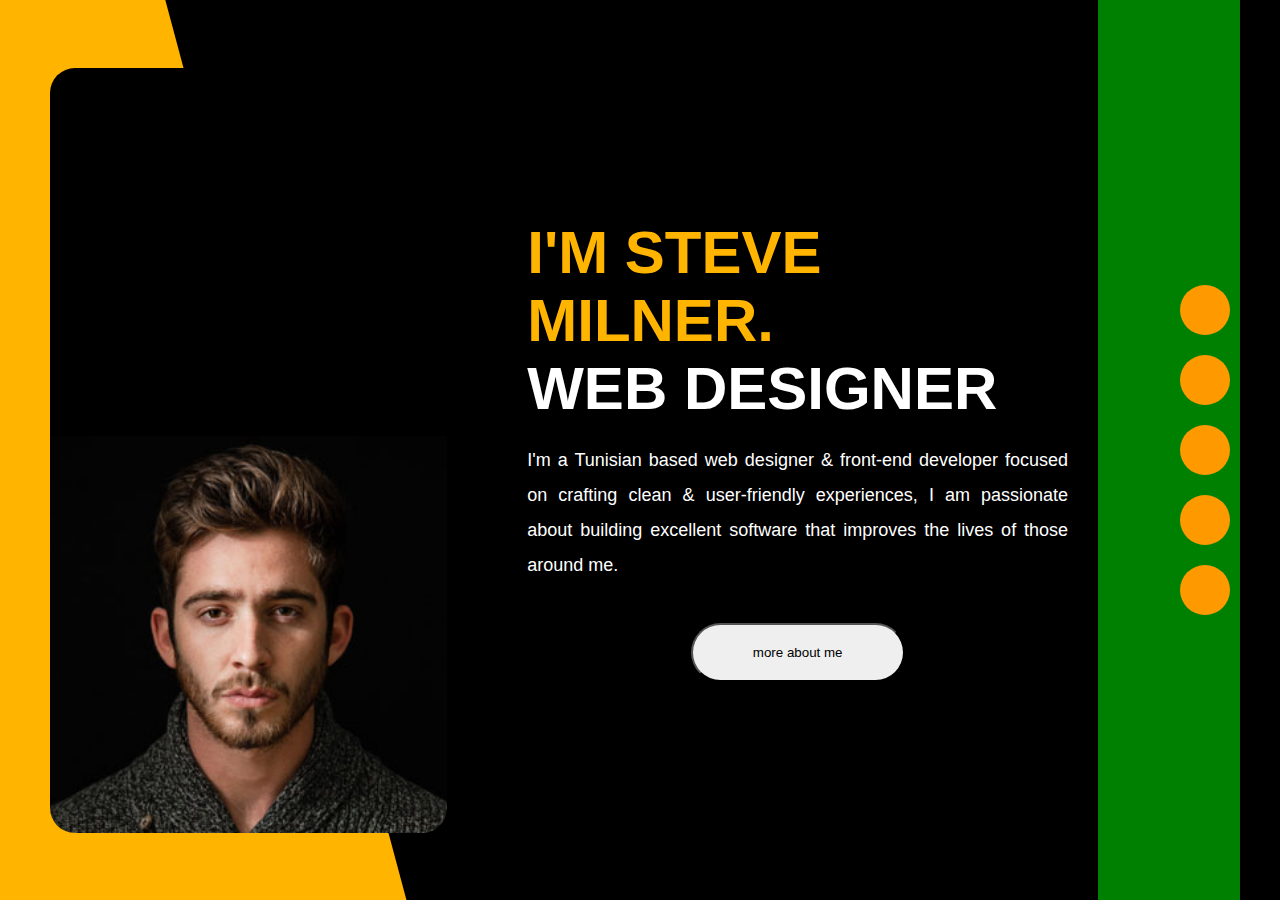
<file: index.html>
<!DOCTYPE html>
<html lang="en">
  <head>
    <meta charset="UTF-8" />
    <meta name="viewport" content="width=device-width, initial-scale=1.0" />
    <title>index</title>
    <link rel="stylesheet" href="./assets/css/index.css" />
    <link rel="stylesheet" href="https://cdnjs.cloudflare.com/ajax/libs/font-awesome/6.5.1/css/all.min.css" integrity="sha512-DTOQO9RWCH3ppGqcWaEA1BIZOC6xxalwEsw9c2QQeAIftl+Vegovlnee1c9QX4TctnWMn13TZye+giMm8e2LwA==" crossorigin="anonymous" referrerpolicy="no-referrer" />
    <link rel="preconnect" href="https://fonts.googleapis.com">
  </head>
  <body>

    <div class="banner">
      <div class="profile">
        <!-- <img src="../assets/images/img-mobile.jpg" alt="" /> -->
      </div>

      <div class="content">
        <div class="top">
          <p class="name">I'M STEVE MILNER.</p>
          <p class="p2">WEB DESIGNER</p>
        </div>
        
           <div class="para">
            <p>I'm a Tunisian based web designer & front‑end developer focused on crafting clean & user‑friendly experiences, I am passionate about building excellent software that improves the lives of those around me.</p>
            <button>more about me</button>
           </div>
           
      </div>

      <div class="icons">
        <div class="i-holder">
          <h4>HOME</h4>
          <i class="fa-solid fa-house-chimney"></i>
        </div>
        <div class="i-holder">
          <h4>ABOUT</h4>
          <i class="fa-solid fa-user"></i>
        </div>
        <div class="i-holder">
          <h4>PORTFOLIO</h4>
          <i class="fa-regular fa-briefcase"></i>
        </div>
        <div class="i-holder">
          <h4>CONTACT</h4>
          <i class="fa-solid fa-envelope-open"></i>
        </div>
        <div class="i-holder">
          <h4>BLOG</h4>
          <i class="fa-solid fa-comments"></i>
        </div>
      </div>
    </div>  
  </body>
</html>
</file>
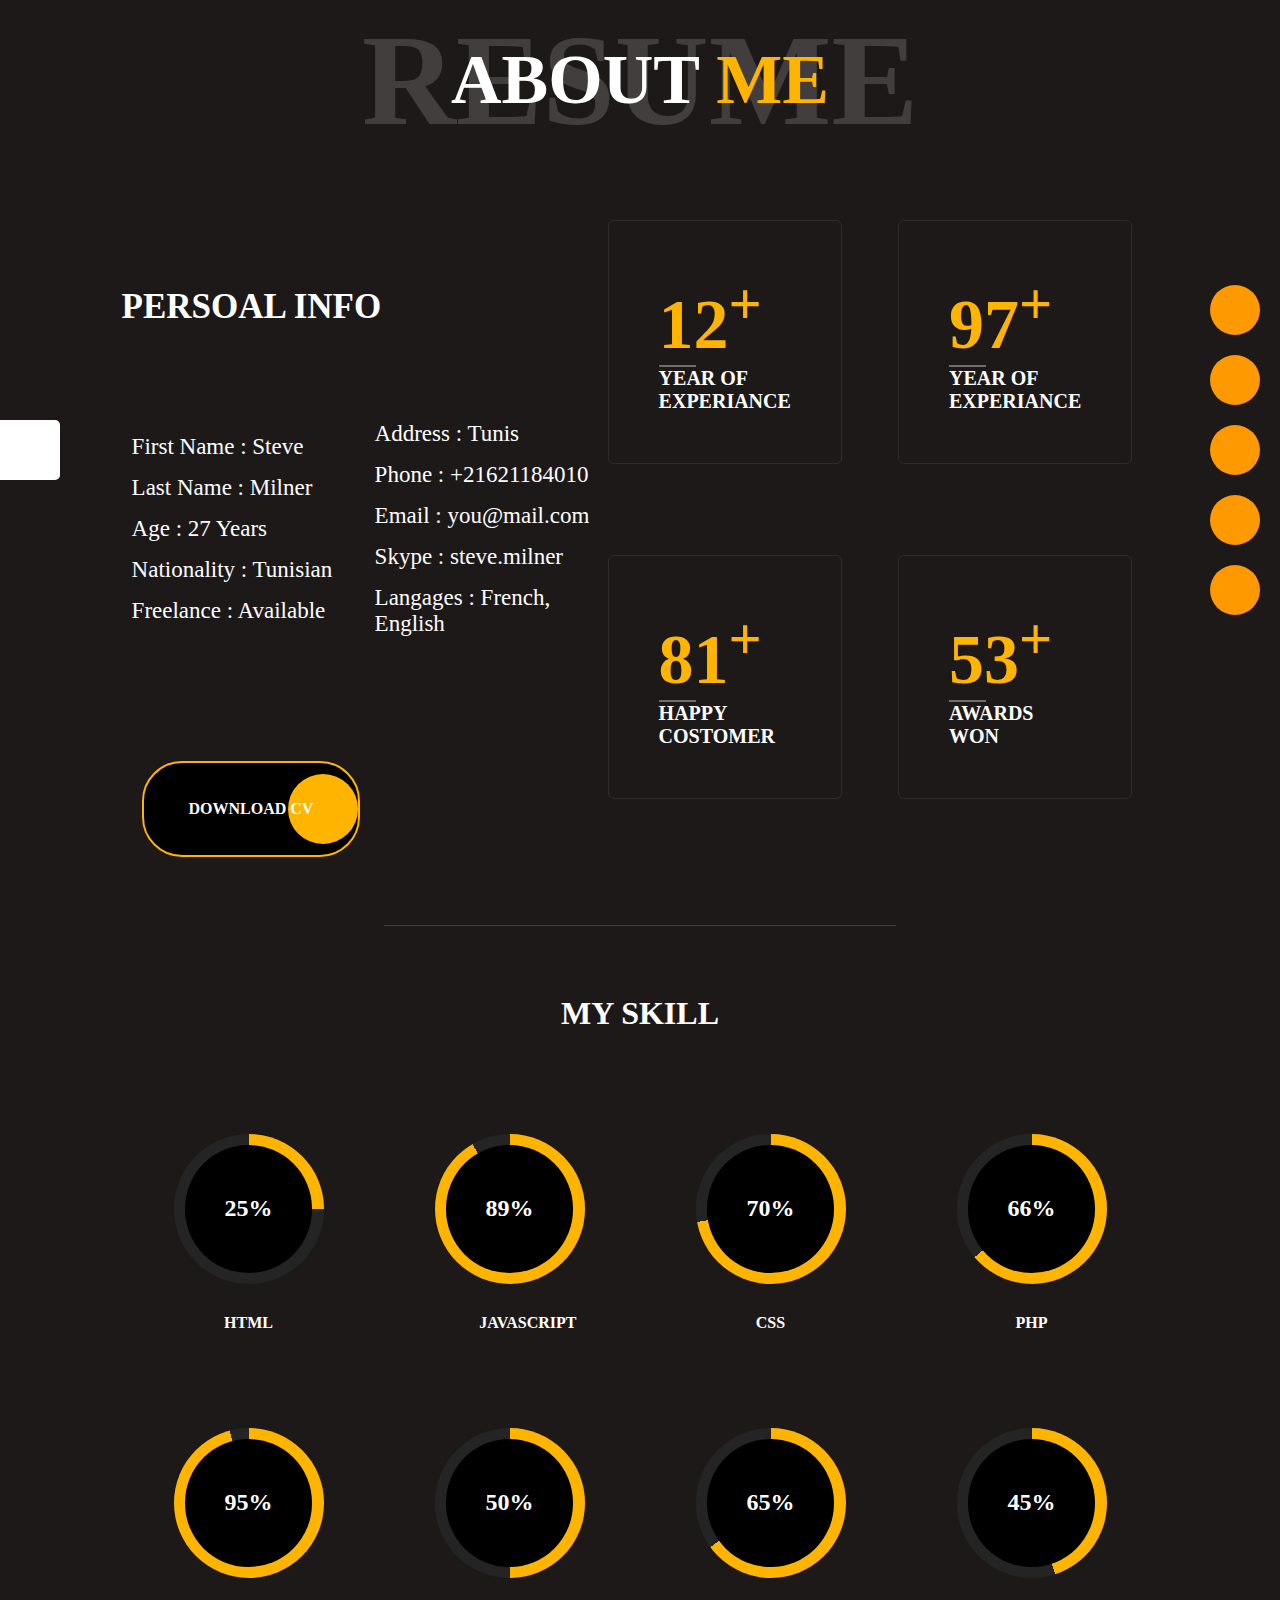
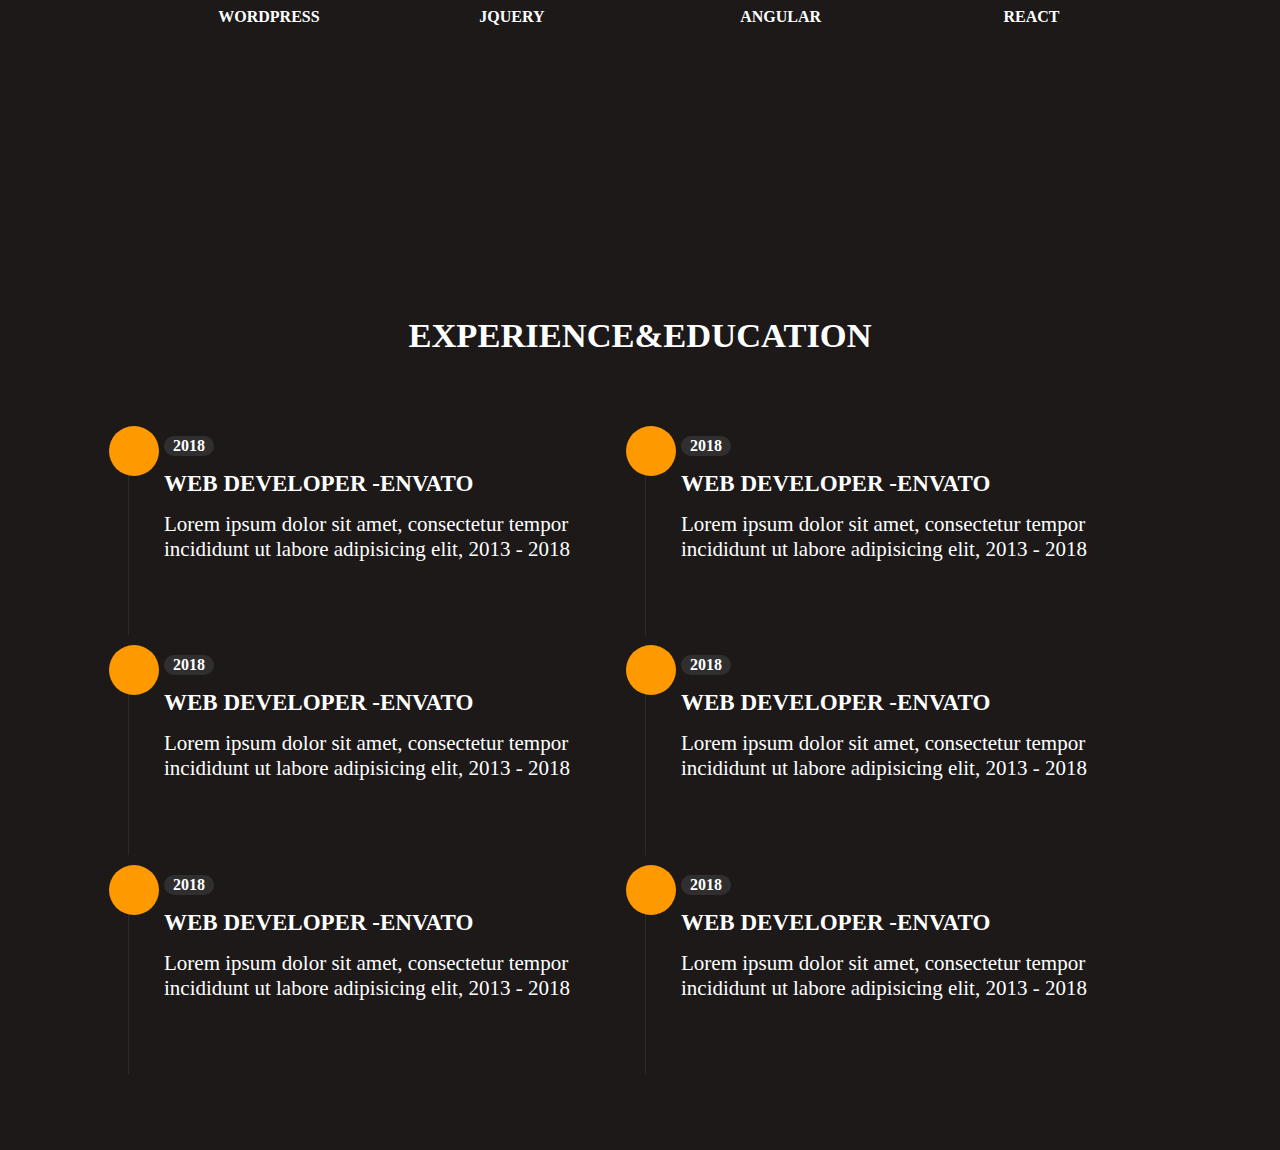
<file: pages/about.html>
<!DOCTYPE html>
<html lang="en">
    <head>
        <meta charset="UTF-8" />
        <meta name="viewport" content="width=device-width, initial-scale=1.0" />
        <title>about</title>
        <link rel="stylesheet" href="../assets/css/about.css">
        <link rel="stylesheet" href="https://cdnjs.cloudflare.com/ajax/libs/font-awesome/6.5.1/css/all.min.css" integrity="sha512-DTOQO9RWCH3ppGqcWaEA1BIZOC6xxalwEsw9c2QQeAIftl+Vegovlnee1c9QX4TctnWMn13TZye+giMm8e2LwA==" crossorigin="anonymous" referrerpolicy="no-referrer" />
        <!-- <link rel="stylesheet" href="https://cdnjs.cloudflare.com/ajax/libs/font-awesome/6.5.1/css/all.min.css" integrity="sha512-DTOQO9RWCH3ppGqcWaEA1BIZOC6xxalwEsw9c2QQeAIftl+Vegovlnee1c9QX4TctnWMn13TZye+giMm8e2LwA==" crossorigin="anonymous" referrerpolicy="no-referrer" /> -->
    </head>
    <body>
        <div class="banner">
            <div class="resume">
                <h1>RESUME</h1>
                <h2>ABOUT <span>ME</span></h2>
            </div>
            <div class="settings">
                <i class="fa-solid fa-gear fa-spin"></i>
            </div>
        <div class="per123">
            <div class="personalinfo">
                <div class="details">
                    <h3>PERSOAL INFO</h3>
                   <div class="details1">
                    <div class="first-6">
                        <ul>
                            <li>First Name : Steve</li>
                            <li>Last Name : Milner</li>
                            <li>Age : 27 Years</li>
                            <li>Nationality : Tunisian</li>
                            <li>Freelance : Available</li>
                       </ul>
                    </div>
                            <div class="second-6">
                                <ul>
                                    <li>Address : Tunis</li>
                                    <li>Phone : +21621184010</li>
                                    <li>Email : you@mail.com</li>
                                    <li>Skype : steve.milner</li>
                                    <li>Langages : French, English</li>
                                </ul>
                            </div>
                </div>

                    <div class="cvbtn">

                        <h4>DOWNLOAD CV</h4> 
                        <div class="cvIcon">
                            <i class="fa-solid fa-comments"></i>
                        </div>
        </div>
            </div>
                <div class="class1">
                    <div class="exp">
                        <h1><span>12</span><sup>+</sup></h1>
                        <div class="ptag">
                            <p></p>
                        <h4>YEAR OF EXPERIANCE</h4>
                        </div>
                    </div>
                    <div class="exp">
                        <h1><span>97</span><sup>+</sup></h1>
                        <div class="ptag">
                            <p></p>
                        <h4>YEAR OF EXPERIANCE</h4>
                        </div>
                    </div>
                    <div class="exp">
                        <h1><span>81</span><sup>+</sup></h1>
                        <p></p>
                        <h4>HAPPY COSTOMER</h4>
                    </div>
                    <div class="exp">
                        <h1><span>53</span><sup>+</sup></h1>
                        <p></p>
                        <h4>AWARDS WON</h4>
                    </div>
                </div>
            </div>
        </div>
        <div class="icons">
            <div class="i-holder">
              <h4>HOME</h4>
              <i class="fa-solid fa-house-chimney"></i>
            </div>
            <div class="i-holder">
              <h4>ABOUT</h4>
              <i class="fa-solid fa-user"></i>
            </div>
            <div class="i-holder">
              <h4>PORTFOLIO</h4>
              <i class="fa-regular fa-briefcase"></i>
            </div>
            <div class="i-holder">
              <h4>CONTACT</h4>
              <i class="fa-solid fa-envelope-open"></i>
            </div>
            <div class="i-holder">
              <h4>BLOG</h4>
              <i class="fa-solid fa-comments"></i>
            </div>
        </div>
    </div>
    <div class="line">
        <p></p>
    </div>
    <div class="banner1">
        <div class="progressbar">
            <h1>MY SKILL</h1>
            <div class="template">
                <div class="prog">
                    <div class="box">
                        <div class="gr1">
                            <div class="box2">
                                <h2>25%</h2>
                            </div>
                        </div>
                    </div>
                    <h4>HTML</h4>
                </div>
                <div class="prog">
                    <div class="box">
                        <div class="gr2">
                            <div class="box2">
                                <h2>89%</h2>
                            </div>
                        </div>
                    </div>
                    <h4>JAVASCRIPT</h4>
                </div>
                <div class="prog">
                    <div class="box">
                        <div class="gr3">
                            <div class="box2">
                                <h2>70%</h2>
                            </div>
                        </div>
                    </div>
                    <h4>CSS</h4>
                </div>
                <div class="prog">
                    <div class="box">
                        <div class="gr4">
                            <div class="box2">
                                <h2>66%</h2>
                            </div>
                        </div>
                    </div>
                    <h4>PHP</h4>
                </div>
                <div class="prog">
                    <div class="box">
                        <div class="gr5">
                            <div class="box2">
                                <h2>95%</h2>
                            </div>
                        </div>
                    </div>
                    <h4>WORDPRESS</h4>
                </div>
                <div class="prog">
                    <div class="box">
                        <div class="gr6">
                            <div class="box2">
                                <h2>50%</h2>
                            </div>
                        </div>
                    </div>
                    <h4>JQUERY</h4>
                </div>
                <div class="prog">
                    <div class="box">
                        <div class="gr7">
                            <div class="box2">
                                <h2>65%</h2>
                            </div>
                        </div>
                    </div>
                    <h4>ANGULAR</h4>
                </div>
                <div class="prog">
                    <div class="box">
                        <div class="gr8">
                            <div class="box2">
                                <h2>45%</h2>
                            </div>
                        </div>
                    </div>
                    <h4>REACT</h4>
                </div>
            </div>
        </div>
    </div>



    
    <div class="banner2">
        <div class="ban">
            <div class="experience">
                <div class="exper">
                    <h2>EXPERIENCE&EDUCATION</h2>
                </div>
            </div>    
                <div class="box1">
                    <div class="con">
                        <i class="fa-solid fa-briefcase"></i>
                            <p></p>
                        <h4>2018</h4>
                        <h3>WEB DEVELOPER - <span>ENVATO</span></h3>
                        <p class="p1">Lorem ipsum dolor sit amet, consectetur tempor incididunt ut labore adipisicing elit,
                           2013 - 2018
                        </p>
                    </div>
                    <div class="con">
                        <i class="fa-solid fa-briefcase"></i>
                            <p></p>
                        <h4>2018</h4>
                        <h3>WEB DEVELOPER - <span>ENVATO</span></h3>
                        <p class="p1">Lorem ipsum dolor sit amet, consectetur tempor incididunt ut labore adipisicing elit,
                           2013 - 2018
                        </p>
                    </div>
                    <div class="con">
                        <i class="fa-solid fa-briefcase"></i>
                            <p></p>
                        <h4>2018</h4>
                        <h3>WEB DEVELOPER - <span>ENVATO</span></h3>
                        <p class="p1">Lorem ipsum dolor sit amet, consectetur tempor incididunt ut labore adipisicing elit,
                           2013 - 2018
                        </p>
                    </div>
                    <div class="con">
                        <i class="fa-solid fa-briefcase"></i>
                            <p></p>
                        <h4>2018</h4>
                        <h3>WEB DEVELOPER - <span>ENVATO</span></h3>
                        <p class="p1">Lorem ipsum dolor sit amet, consectetur tempor incididunt ut labore adipisicing elit,
                           2013 - 2018
                        </p>
                    </div>
                    <div class="con">
                        <i class="fa-solid fa-briefcase"></i>
                            <p></p>
                        <h4>2018</h4>
                        <h3>WEB DEVELOPER - <span>ENVATO</span></h3>
                        <p class="p1">Lorem ipsum dolor sit amet, consectetur tempor incididunt ut labore adipisicing elit,
                           2013 - 2018
                        </p>
                    </div>
                    <div class="con">
                        <i class="fa-solid fa-briefcase"></i>
                            <p></p>
                        <h4>2018</h4>
                        <h3>WEB DEVELOPER - <span>ENVATO</span></h3>
                        <p class="p1">Lorem ipsum dolor sit amet, consectetur tempor incididunt ut labore adipisicing elit,
                           2013 - 2018
                        </p>
                    </div>
                </div>
        </div>
        
    </div>
    </body>
</file>
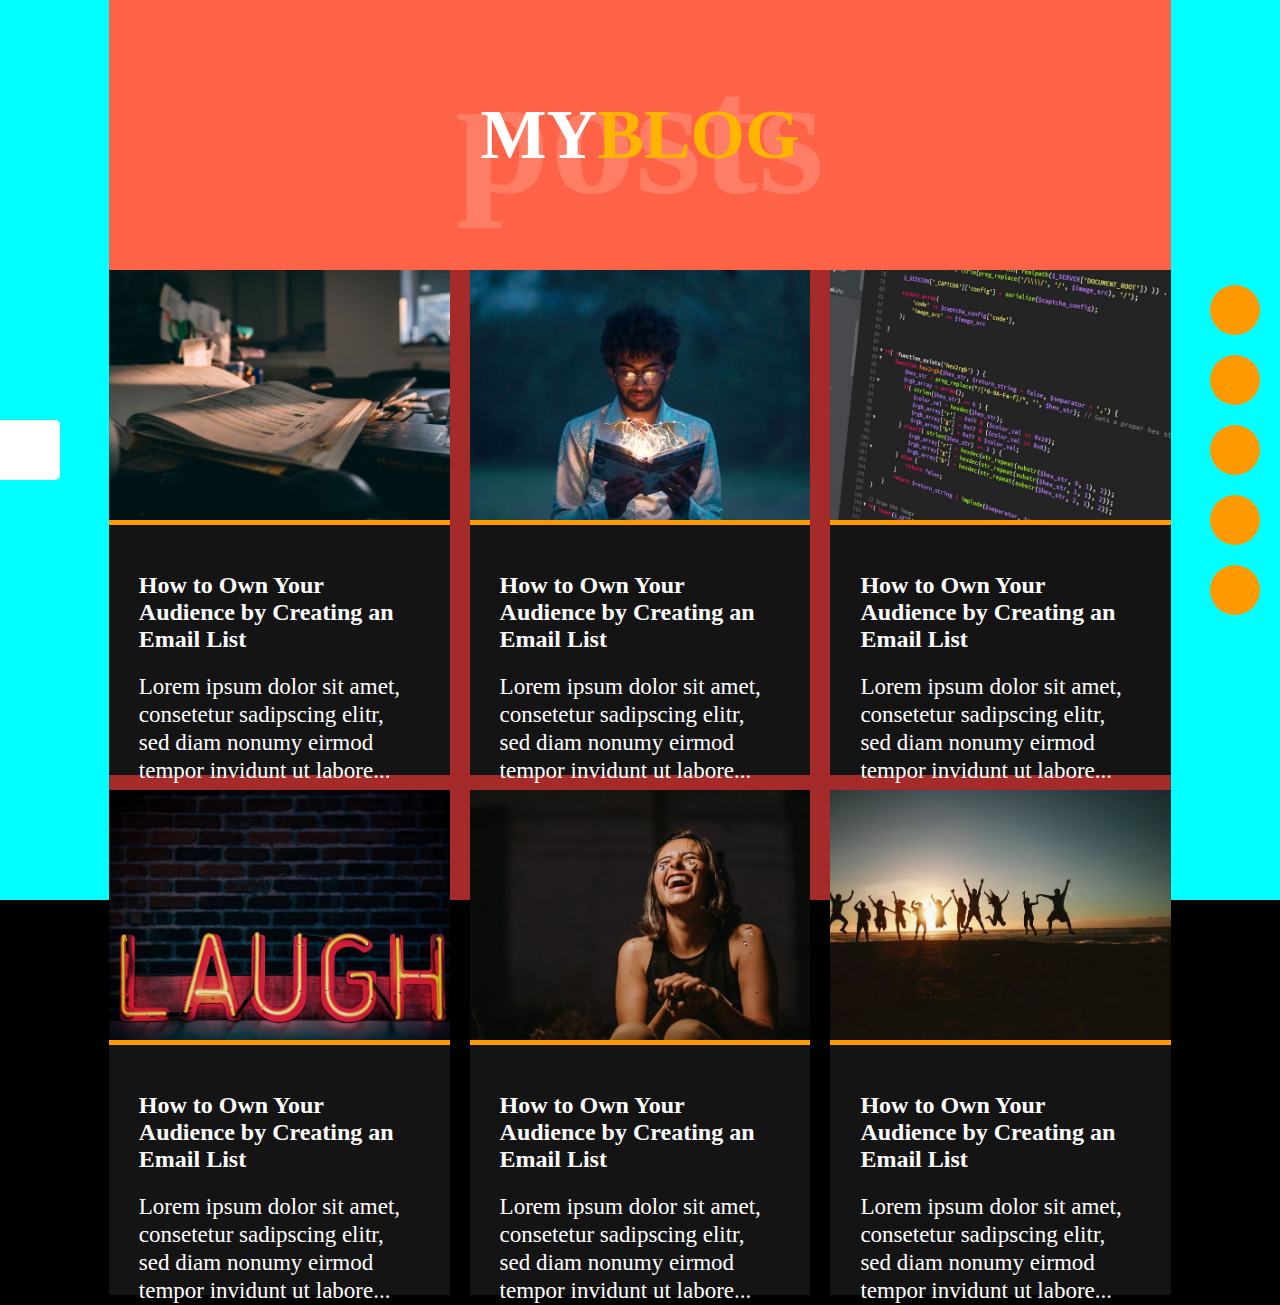
<file: pages/blog.html>
<!DOCTYPE html>
<html lang="en">
<head>
    <meta charset="UTF-8">
    <meta name="viewport" content="width=device-width, initial-scale=1.0">
    <link rel="stylesheet" href="../assets/css/blog.css">
    <link rel="stylesheet" href="https://cdnjs.cloudflare.com/ajax/libs/font-awesome/6.5.1/css/all.min.css" integrity="sha512-DTOQO9RWCH3ppGqcWaEA1BIZOC6xxalwEsw9c2QQeAIftl+Vegovlnee1c9QX4TctnWMn13TZye+giMm8e2LwA==" crossorigin="anonymous" referrerpolicy="no-referrer" />
    <title>blog</title>
</head>
<body>
    <div class="banner">

    <div class="setting">
        <i class="fa-solid fa-gear fa-spin"></i>
    </div>



    <div class="content">
        <div class="content1">
            <h1>posts</h1>
            <h2>MY<span>BLOG</span></h2>
        </div>
        <div class="content2">
            <div class="card1">
                <div class="images">
                <img src="../assets/images/card1.jpg" alt="">
                </div>
                <div class="details">
                    <h2>How to Own Your Audience by Creating an Email List</h2>
                    <p>
                        Lorem ipsum dolor sit amet, consetetur sadipscing elitr, sed diam nonumy eirmod tempor invidunt ut labore...
                    </p>
                </div>
            </div>
            <div class="card1">
                <div class="images">
                <img src="../assets/images/card2.jpg" alt="">
                </div>
                <div class="details">
                    <h2>How to Own Your Audience by Creating an Email List</h2>
                    <p>
                        Lorem ipsum dolor sit amet, consetetur sadipscing elitr, sed diam nonumy eirmod tempor invidunt ut labore...
                    </p>
                </div>
            </div>
            <div class="card1">
                <div class="images">
                <img src="../assets/images/card3.jpg" alt="">
                </div>
                <div class="details">
                    <h2>How to Own Your Audience by Creating an Email List</h2>
                    <p>
                        Lorem ipsum dolor sit amet, consetetur sadipscing elitr, sed diam nonumy eirmod tempor invidunt ut labore...
                    </p>
                </div>
            </div>
            <div class="card1">
                <div class="images">
                <img src="../assets/images/card4.jpg" alt="">
                </div>
                <div class="details">
                    <h2>How to Own Your Audience by Creating an Email List</h2>
                    <p>
                        Lorem ipsum dolor sit amet, consetetur sadipscing elitr, sed diam nonumy eirmod tempor invidunt ut labore...
                    </p>
                </div>
            </div>
            <div class="card1">
                <div class="images">
                <img src="../assets/images/card5.jpg" alt="">
                </div>
                <div class="details">
                    <h2>How to Own Your Audience by Creating an Email List</h2>
                    <p>
                        Lorem ipsum dolor sit amet, consetetur sadipscing elitr, sed diam nonumy eirmod tempor invidunt ut labore...
                    </p>
                </div>
            </div>
            <div class="card1">
                <div class="images">
                <img src="../assets/images/card6.jpg" alt="">
                </div>
                <div class="details">
                    <h2>How to Own Your Audience by Creating an Email List</h2>
                    <p>
                        Lorem ipsum dolor sit amet, consetetur sadipscing elitr, sed diam nonumy eirmod tempor invidunt ut labore...
                    </p>
                </div>
            </div>
            
        </div>
    </div>


    <div class="icons">
        <div class="i-holder">
            <h4>HOME</h4>
            <i class="fa-solid fa-house-chimney"></i>
          </div>
          <div class="i-holder">
            <h4>ABOUT</h4>
            <i class="fa-solid fa-user"></i>
          </div>
          <div class="i-holder">
            <h4>PORTFOLIO</h4>
            <i class="fa-regular fa-briefcase"></i>
          </div>
          <div class="i-holder">
            <h4>CONTACT</h4>
            <i class="fa-solid fa-envelope-open"></i>
          </div>
          <div class="i-holder">
            <h4>BLOG</h4>
            <i class="fa-solid fa-comments"></i>
          </div>
    </div>

    </div>
</body>
</html>
</file>
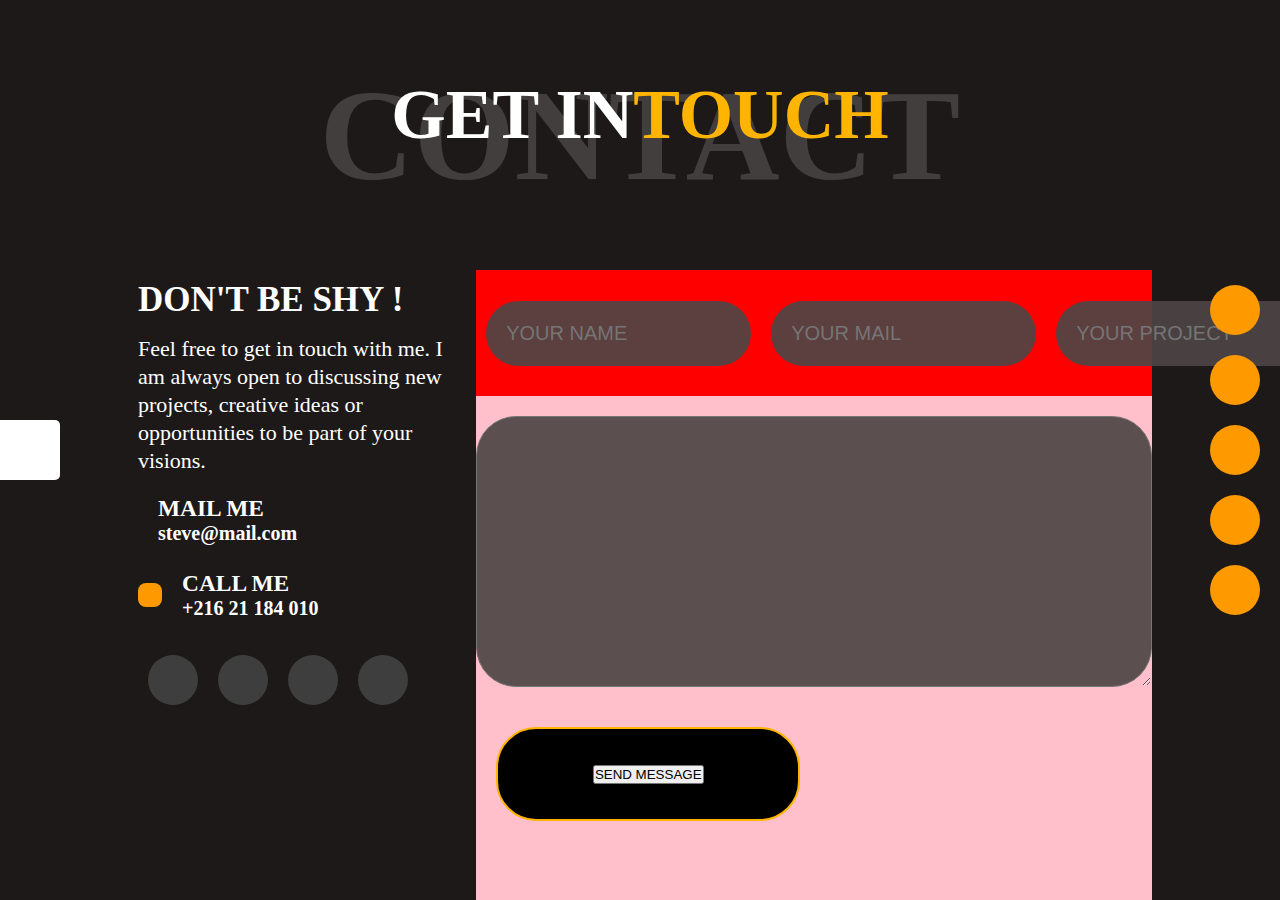
<file: pages/contact.html>
<!DOCTYPE html>
<html lang="en">
  <head>
    <meta charset="UTF-8" />
    <meta name="viewport" content="width=device-width, initial-scale=1.0" />
    <title>contact</title>
    <link rel="stylesheet" href="../assets/css/contact.css">
    <link rel="stylesheet" href="https://cdnjs.cloudflare.com/ajax/libs/font-awesome/6.5.1/css/all.min.css" integrity="sha512-DTOQO9RWCH3ppGqcWaEA1BIZOC6xxalwEsw9c2QQeAIftl+Vegovlnee1c9QX4TctnWMn13TZye+giMm8e2LwA==" crossorigin="anonymous" referrerpolicy="no-referrer" />

  </head>
  <body>
    <div class="banner">
        <div class="setting">
            <i class="fa-solid fa-gear fa-spin"></i>
        </div>

        <div class="contact">
            <div class="content1">
                <h1>CONTACT</h1>
                <h2>GET IN<span>TOUCH</span></h2>
            </div>
            <div class="content2">
                <div class="details">
                    <h2>DON'T BE SHY !</h2>
                    <p>Feel free to get in touch with me. I am always open to discussing new projects, creative ideas or opportunities to be part of your visions.</p>
                    <div class="mail">
                      <i class="fa-solid fa-envelope-open"></i>
                      <div class="mail1">
                        <h3>MAIL ME</h3>
                      <h4>steve@mail.com</h4>
                      </div>
                    </div>

                    <div class="call">
                      <i class="fa-solid fa-phone"></i>
                      <div class="call1">
                        <h3>CALL ME</h3>
                      <h4>+216 21 184 010</h4>
                      </div>
                    </div>
                    <div class="listicon">
                      <i class="fa-brands fa-facebook-f"></i>
                      <i class="fa-brands fa-twitter"></i>
                      <i class="fa-brands fa-youtube"></i>
                      <i class="fa-solid fa-basketball"></i>
                    </div>
                  </div>
                <div class="info">
                  <div class="infotag">
                    <input type="text" placeholder="YOUR NAME">
                    <input type="email" placeholder="YOUR MAIL">
                    <input type="text" placeholder="YOUR PROJECT">
                  </div>
                  <textarea name="" id="" cols="300" rows="300"></textarea>
                  <div class="cvbtn">
                    <button>SEND MESSAGE</button>
                  </div>
                  
                </div>
            </div>
        </div>

            <div class="icons">
                <div class="i-holder">
                  <h4>HOME</h4>
                  <i class="fa-solid fa-house-chimney"></i>
                </div>
                <div class="i-holder">
                  <h4>ABOUT</h4>
                  <i class="fa-solid fa-user"></i>
                </div>
                <div class="i-holder">
                  <h4>PORTFOLIO</h4>
                  <i class="fa-regular fa-briefcase"></i>
                </div>
                <div class="i-holder">
                  <h4>CONTACT</h4>
                  <i class="fa-solid fa-envelope-open"></i>
                </div>
                <div class="i-holder">
                  <h4>BLOG</h4>
                  <i class="fa-solid fa-comments"></i>
                </div>
            </div>
    </div>
  </body>
</file>
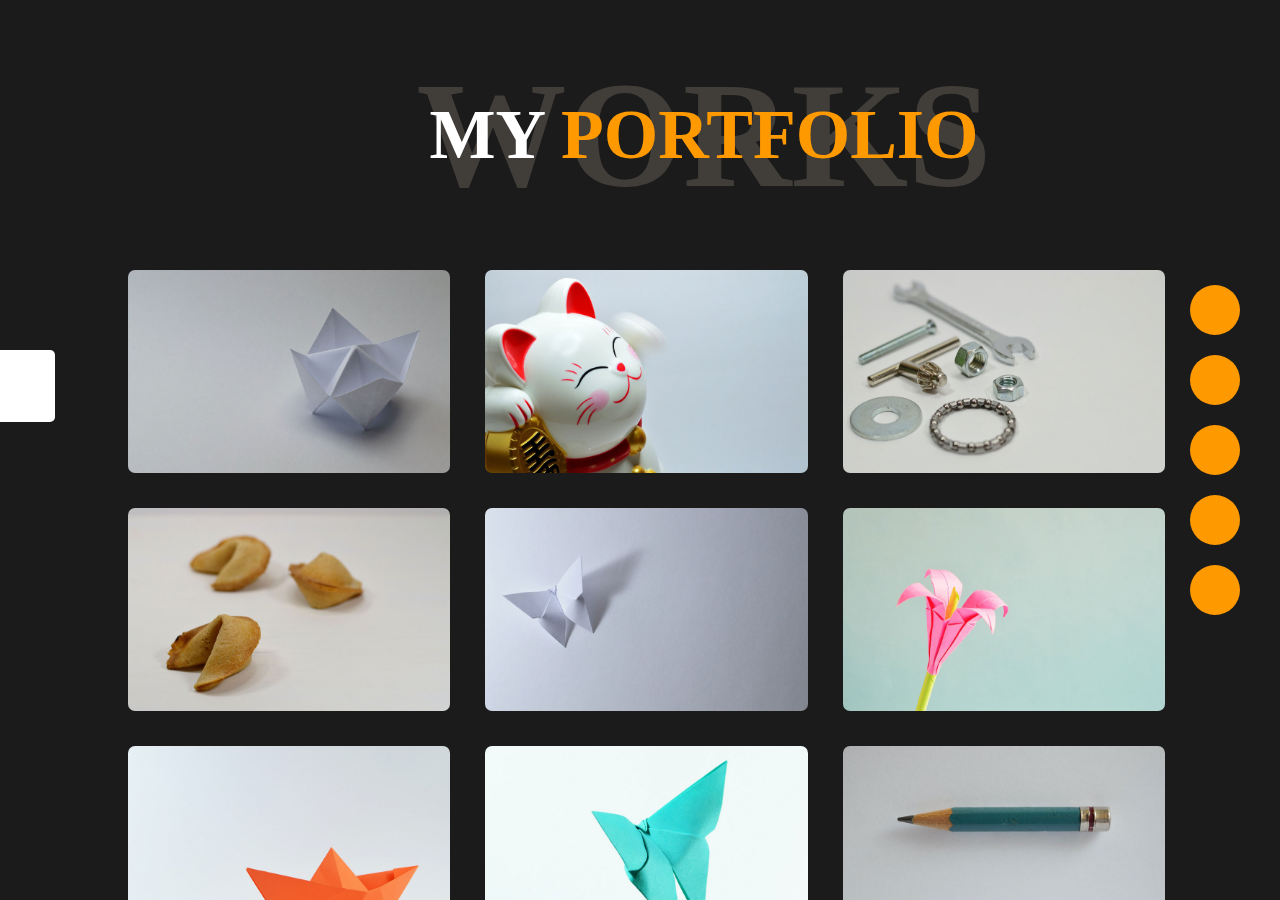
<file: pages/portfolio.html>
<!DOCTYPE html>
<html lang="en">
    <head>
        <meta charset="UTF-8" />
        <meta name="viewport" content="width=device-width, initial-scale=1.0" />
        <title>portfolio</title>
        <link rel="stylesheet" href="../assets/css/portfolio.css">
    <link rel="stylesheet" href="https://cdnjs.cloudflare.com/ajax/libs/font-awesome/6.5.1/css/all.min.css" integrity="sha512-DTOQO9RWCH3ppGqcWaEA1BIZOC6xxalwEsw9c2QQeAIftl+Vegovlnee1c9QX4TctnWMn13TZye+giMm8e2LwA==" crossorigin="anonymous" referrerpolicy="no-referrer" />
    </head>
    <body>
        <div class="banner">
            <div class="setting">
                
                    <i class="fa-solid fa-gear"></i>
                
            </div>
            <div class="content">
                <div class="title">
                    <h1>WORKS</h1>
                    <h2>MY <span>PORTFOLIO</span></h2>
                </div>

                <div class="images">

                    <div class="frame">
                        <img src="../assets/images/pic1.jpg" alt="">
                        <div class="slide">
                            <h3>IMAGE PROJECT</h3>
                        </div>
                    </div>

                    <div class="frame">
                        <img src="../assets/images/pic2.jpg" alt="">
                        <div class="slide">
                            <h3>YOUTUBE PROJECT</h3>
                         </div>
                    </div>
                    

                    <div class="frame">
                        <img src="../assets/images/pic3.jpg" alt="">
                        <div class="slide">
                            <h3>SLIDER PROJECT</h3>
                         </div>
                    </div>

                    <div class="frame">
                        <img src="../assets/images/pic4.jpg" alt="">
                        <div class="slide">
                            <h3>LOCAL VIDEO PROJECT</h3>
                        </div>
                    </div>

                    <div class="frame">
                        <img src="../assets/images/pic5.jpg" alt="">
                        <div class="slide">
                            <h3>IMAGE PROJECT</h3>
                         </div>
                    </div>

                    <div class="frame">
                        <img src="../assets/images/pic6.jpg" alt="">
                        <div class="slide">
                            <h3>IMAGE PROJECT</h3>
                          </div>
                    </div>

                    <div class="frame">
                        <img src="../assets/images/pic7.jpg" alt="">
                        <div class="slide">
                            <h3>IMAGE PROJECT</h3>
                        </div>
                    </div>

                    <div class="frame">
                        <img src="../assets/images/pic8.jpg" alt="">
                        <div class="slide">
                            <h3>IMAGE PROJECT</h3>
                         </div>
                    </div>

                    <div class="frame">
                        <img src="../assets/images/pic9.jpg" alt="">
                        <div class="slide">
                            <h3>IMAGE PROJECT</h3>
                        </div>
                    </div>
                </div>
            </div>
            <div class="icons">
                <div class="i-holder">
                    <h4>HOME</h4>
                    <i class="fa-solid fa-house-chimney"></i>
                  </div>
                  <div class="i-holder">
                    <h4>ABOUT</h4>
                    <i class="fa-solid fa-user"></i>
                  </div>
                  <div class="i-holder">
                    <h4>PORTFOLIO</h4>
                    <i class="fa-regular fa-briefcase"></i>
                  </div>
                  <div class="i-holder">
                    <h4>CONTACT</h4>
                    <i class="fa-solid fa-envelope-open"></i>
                  </div>
                  <div class="i-holder">
                    <h4>BLOG</h4>
                    <i class="fa-solid fa-comments"></i>
            </div>
        </div>
    </body>
</file>
<file: assets/css/index.css>
*{
    margin: 0;
    padding: 0;
    box-sizing: border-box;
}
body {
    width: 100vw;
    height: 100vh;
    overflow-x: hidden;
}
.banner{
    width: 100%;
    height: 100%;
    background-color: black;
    position: relative;
    z-index: 2;
    overflow: hidden;
    display: flex;
    align-items: center;
    justify-content: space-between;

}
.banner::before{
    content: "";
    width: 100%;
    height: 100%;
    background-color:#ffb400;
    position: absolute;
    left: -820px;
    transform: rotate(75deg);
    z-index: -1;

}
.profile{
    width: 70%;
    height: 85%;
    display: flex;
    align-items: center;
    justify-content: center;
    /* z-index: 0; */
    background-color: rgb(0, 0, 0);
    background-image: url(../images/img-mobile.jpg);
    background-repeat: no-repeat;
    background-size:contain;
    background-position: bottom;
    margin: 50px;
    border-radius: 25px;
}
/* .profile img{
    width: 100%;
    height: 100%;
    border-radius: 40px;
    object-fit: cover;
    object-position: top;
} */
.content{
    width: 100%;
    height: fit-content;
    color: white;
    font-size: 60px;
     /* background-color: aqua;  */
    display: flex;
    /* align-items: center; */
    justify-content: center;
    flex-direction: column;
    font-family: "Poppins", sans-serif;
    font-weight: 700;
    padding: 30px;
    line-height: 68px;
    text-align: justify;
}
.top{
    width: fit-content;
    margin: 0 auto;
    padding-bottom: 20px;
}
.name{
    height: fit-content;
    color:#ffb400;
    margin: 0;
    padding: 0px;
    text-align: left;
    /* background-color: antiquewhite; */
}


.icons{
    width: 25%;
    height: 100%;
    color: white;
    font-size: 50px;
    display: flex;
    align-items: end;
    flex-direction: column;
    justify-content: center;
    background-color: green;    
    margin-right: 40px;
}
.i-holder{
    width: auto;
    height: 50px;
    background-color: #ff9900;
    margin: 10px;
    padding-left: 0px;
    display: flex;
    align-items: center; 
    justify-content: space-between;
    border-radius: 40px;
    /* padding: relative; */
    /* scale: 0; */
}
.icons h4{
    /* position: absolute; */
    width: 0px;
    overflow: hidden;
    font-size: 16px;
    transition:0.3s;
    height: auto;
    text-align: center;
}
.i-holder:hover{ 
    /* width: 200px; */
    background-color: #ff9900;
    /* background-color: aqua; */
}
.i-holder:hover h4{
    width: 100px;

}
.icons i{
    width: 50px;
    height: 50px;
    /* margin-bottom: 25px; */
    padding: 10px;
    font-size: 15px;
    border-radius: 50px;
    /* background-color: rgba(43, 42, 42, 1); */
    display: flex;
    align-items: center;
    justify-content: center;

}

 .para {
    width: 100%;
    height: auto;
    font-weight: normal;
    font-size: 18px;
    align-items: center;
    /* background-color: red; */
    text-align: justify;
    line-height: 35px;
 }  
 .para button {
    padding: 20px 60px;
    display: flex;
    align-items: center;
    justify-content: center;
    margin: 0 auto;
    margin-top: 40px;
    border-radius: 40px;
}
</file>
<file: assets/css/about.css>
*{
    margin: 0;
    padding: 0;
    box-sizing: border-box;
}
body {
    width: 100vw;
    height: 100vh;
    overflow-x: hidden;
    background-color: rgb(29, 25, 25);
    color: white;
}
.banner{
    width: 100%;
    height: 100%;
    /* background-color: red; */
    overflow: hidden;
    display: flex;
    align-items: center;
    justify-content: center;
    flex-direction: column;
}
.resume{
    width: 100%;
    height: 100px;
    /* background-color: green; */
    display: flex;
    align-items: center;
    justify-content: center;
    position: relative;
}
.resume h1{
    width: 80%;
    height: 100%;
    margin-top: 60px;
    /* background-color:yellow; */
    font-size: 130px;
    display: flex;
    align-items: center;
    justify-content: space-evenly;
    color: rgba(255, 255, 255, 0.164);
}
.resume h2{
    position: absolute;
    top: 40px;
    font-size: 70px;
    color: white;
}
.resume h2 span{
    color: #ffb400;
}
.settings{
    width: 60px;
    height: 60px;
    background-color: white;
    position: fixed;
    left: 0;
    display: flex;
    align-items: center;
    justify-content: center;
    border-radius: 0px 5px 5px 0px;
    /* margin-top:30%; */
}
.settings i{
    width: 52%;
    height: 9%;
    /* background-color: white; */
    font-size:29px;
    display: flex;
    align-items:center;
    justify-content: center;
    /* margin-top:30px; */
    color: black;
    border-radius: 0px 5px 5px 0px;
}
.per123{
    width: 81%;
    height: 100%;
    /* background-color: aqua; */
    display: flex;
    align-items: center;
    justify-content: center;
    
}
.personalinfo{
    width: 100%;
    height:100%;
    /* background-color: yellow; */
    display: flex;
    align-items: center;
    justify-content: space-between;
}
.details{
    width: 75%;
    height: 80%;
    display: flex;
    align-items: start;;
    justify-content:center;
    /* background-color: green; */
    margin-top: 80px;
    flex-direction: column;
}
.details h3{
    font-size: 35px;
    text-align: left;
    color: white;
    padding-top: 13%;
}
.details1{
    width: 100%;
    height: 60%;
    /* line-height: 30px; */
    padding-top: 0px;
    margin-top: 10px;
    /* background-color: yellowgreen; */
    display: flex;
    align-items: center;
    justify-content: space-between;
    /* flex-direction: column; */
}
.first-6{
    width: 50%;
    height: auto;
    padding: 10px;
    margin: auto;
    /* background-color: brown; */
}
.first-6 ul{
    width: auto;
    text-align: left;
    font-size: 23px;
    color: white;
}
.first-6 li{
    margin: 15px 0px;
    list-style: none;
}
.second-6{
width: 50%;
height: auto;
padding: 10px;
margin: auto;
/* background-color: brown; */
}
.second-6 ul{
    width: auto;
    text-align: left;
    font-size: 23px;
    color: white;
}    
.second-6 li{
    margin: 15px 0px;
    list-style: none;
}
 .cvbtn{
    width: 45%;
    height: 15%;
    padding: 20px 60px;
    display: flex;
    align-items: center;
    justify-content: center;
    margin: 0 auto;
    margin-top: 40px;
    margin-left: 20px;
    border-radius: 40px;
    flex-direction: column;
    color: white;
    border: 2px solid #ffb400;
    background-color: black;
    border-radius: none;
    position: relative;

}
.cvbtn h4{
    position: absolute;
    z-index: 5;
}
.cvIcon{
    height: 70px;
    width: 70px;
    background-color: #ffb400;
    display: flex;
    align-items: center;
    justify-content: end;
    border-radius: 50px;
    padding: 20px;
    position:absolute;
    right: 0;
    transition: 0.4s; 
    border:none;
}

.cvbtn:hover .cvIcon{
    width: 100%;
}
.navbar{
    width: 20%;
    height: 100%;
    /* background-color: darkblue; */
}
.class1{
    width: 85%;
    height: 80%;
    display: grid;
    grid-template-columns:repeat(2,2fr);
    grid-gap: 30px;
    /* background-color: red; */
    margin-top: 80px;
}
.exp{
    width: 90%;
    height: 80%;
    border: 1px solid rgba(63, 61, 61, 0.507);
    border-radius: 6px;
    padding: 50px;
    font-size: 35px;
    /* background-color: blue; */
}
.exp p{
    width: 37px;
    height: 2px;
    background-color: rgba(134, 129, 129, 0.808);
}
.exp h4{
    width: auto;
    height: auto;
    font-size:20px;
    color: white;
}
.exp h1{
    color: #ffb400;
}
.navbar{
    width: 20%;
    padding: 10px;
    display: flex;
    align-items: center;
    justify-content: center;
    flex-direction: column;
    background-color: green;
    /* z-index: -2; */
}
.navbar i{
        margin-bottom: auto;
        padding: 20px;
        font-size: 15px;
        border-radius: 100%;
        background-color: #ffb400;
        display: flex;
        align-items: end;
        justify-content: center;
        
}
.navbar .one{
    padding: 1px 80px;
    width: 80%;
    height: 60px;
    margin: 10px 0px;
    background-color: yellow;
    display: flex;
    align-items: flex-end;
    justify-content: flex-end;
    flex-direction: column;
    /* z-index: -1; */
}
.line{
    width: 100%;
    height: 50px;
    display: flex;
    align-items: center;
    justify-content: center;
}
.line p{
    width: 40%;
    height: 1px;
    background-color: rgba(128, 128, 128, 0.39);
}
.banner1{
    width: 100%;
    height: 100%;
    /* background-color: olivedrab; */
    display: flex;
    align-items: top;
    justify-content: center;
}
.banner1 .progressbar h1{
    width:100%;
    height: 10%;
    /* background-color: yellow; */
    display: flex;
    align-items: center;
    justify-content: center;
    margin-top: 35px;

}
.progressbar{
    width: 80%;
    height: 80%;
    /* background-color: blue; */
    display: flex;
    align-items: center;
    justify-content: center;
    flex-direction: column;
}
.box{
    width: 150px;
    height: 150px;
    border-radius: 100%;
    /* background-color: aqua; */
    display: flex;
    align-items: center;
    justify-content: center;
}
.gr1{
    width: 100%;
    height: 100%;
    border-radius: 100%;
    display: flex;
    align-items: center;
    justify-content: center;
    background-image: conic-gradient(#ffb400 90deg,#242425 50deg);
}
.gr2{
    width: 100%;
    height: 100%;
    border-radius: 100%;
    display: flex;
    align-items: center;
    justify-content: center;
    background-image: conic-gradient(#ffb400 330deg, #242425 50deg);
}
.gr3{
    width: 100%;
    height: 100%;
    border-radius: 100%;
    display: flex;
    align-items: center;
    justify-content: center;
    background-image: conic-gradient(#ffb400 260deg, #242425 50deg);
}
.gr4{
    width: 100%;
    height: 100%;
    border-radius: 100%;
    display: flex;
    align-items: center;
    justify-content: center;
    background-image: conic-gradient(#ffb400 230deg,#242425 50deg);
}
.gr5{
    width: 100%;
    height: 100%;
    border-radius: 100%;
    display: flex;
    align-items: center;
    justify-content: center;
    background-image: conic-gradient(#ffb400 345deg,#242425 50deg);
}
.gr6{
    width: 100%;
    height: 100%;
    border-radius: 100%;
    display: flex;
    align-items: center;
    justify-content: center;
    background-image: conic-gradient(#ffb400 180deg, #242425 50deg);
}
.gr7{
    width: 100%;
    height: 100%;
    border-radius: 100%;
    display: flex;
    align-items: center;
    justify-content: center;
    background-image: conic-gradient(#ffb400 234deg,#242425 50deg);
}
.gr8{
    width: 100%;
    height: 100%;
    border-radius: 100%;
    display: flex;
    align-items: center;
    justify-content: center;
    background-image: conic-gradient(#ffb400 162deg, #242425 50deg);
}
.box2{
    width: 85%;
    height: 85%;
    border-radius: 100%;
    background-color: black;
    display: flex;
    align-items: center;
    justify-content: center;
    color: white;
}
.prog{
    width: auto;
    height: auto;
    /* background-color: black; */
    display: flex;
    align-items: center;
    justify-content: center;
    flex-direction: column;
}
.prog h4{
    width: 50%;
    height: 20%;
    padding: 30px;
    /* background-color: red; */
    text-align: center;
}
.template{
    width: 100%;
    height: 100%;
    /* background-color: orangered; */
    display: grid;
    grid-template-columns: repeat(4,2fr);
    grid-gap: 20px;
    margin-top: 60px;
}
.icons{
    width: 5%;
    height: 100%;
    padding: 10px;
    color: white;
    font-size: 50px;
    display: flex;
    align-items: end;
    flex-direction: column;
    justify-content: center;
    /* background-color: green;  */
    position: fixed;
    right:0;   
    /* margin-right: 40px; */
}
.i-holder{
    width: auto;
    height: 50px;
    background-color: #ff9900;
    margin: 10px;
    padding-left: 0px;
    display: flex;
    align-items: center; 
    justify-content: space-between;
    border-radius: 40px;
    /* padding: relative; */
    /* scale: 0; */
}
.icons h4{
    /* position: absolute; */
    width: 0px;
    overflow: hidden;
    font-size: 16px;
    transition:0.3s;
    height: auto;
    text-align: center;
}
.i-holder:hover{ 
    width: 150px;
    background-color: #ff9900;
    /* background-color: aqua; */
}
.i-holder:hover h4{
    width: 100px;

}
.icons i{
    width: 50px;
    height: 50px;
    /* margin-bottom: 25px; */
    padding: 10px;
    font-size: 15px;
    border-radius: 50px;
    /* background-color: rgba(43, 42, 42, 1); */
    display: flex;
    align-items: center;
    justify-content: center;

}






.banner2{
    width:100%;
    height:100%;
    /* background-color:red; */
    display: flex;
    align-items:center;
    justify-content: center;
    flex-direction:column;
}
.ban{
    width:80%;
    height:90%;
    /* background-color:pink; */
}
.experience{
    width:100%;
    height:10%;
    /* background-color:blue; */
    display: flex;
    align-items:center;
    justify-content: center;
    
}
.exper{
    width:50%;
    height:50%;
    /* background-color: #ff9900; */
    display: flex;
    align-items:center;
    justify-content: center;
    font-size: 23px;
}
.box1{
    width:100%;
    height: 80%;
    /* background-color: yellow; */
    display: grid;
    grid-template-columns:repeat(2,3fr);
    grid-gap: 10px;
    margin-top: 50px;
}
.con{
    width: auto;
    height: auto;
    /* background-color: olivedrab; */
    display:flex;
    align-items:flex-start;
    justify-content:flex-start;
    flex-direction:column;
    position:relative;
    border-left:1px solid rgba(53, 51, 51, 0.651);
    padding:10px 0px 0px 35px;
}
.con i{
    width: 50px;
    height: 50px;
    background-color: #ff9900;
    display: flex;
    align-items: center;
    justify-content: center;
    border-radius: 50px;
    position:absolute;
    left:-20px;
    top:0;
    z-index:99;
}
.con h4{
    width:50px;
    height:20px;
    background-color:rgba(61, 60, 60, 0.61);
    display:flex;
    align-items:center;
    justify-content: center;
    border-radius:10px;
    margin-bottom: 15px;
    
}
.p1{
    width:100%;
    display:flex;
    align-items:center;
    justify-content: start;
    font-size:21px;
    
}
.con h3{
    width:100%;
    display:flex;
    align-items:center;
    justify-content: start;
    font-size: 23px;
    margin-bottom: 15px;
}
</file>
<file: assets/css/blog.css>
*{
    margin: 0;
    padding: 0;
    box-sizing: border-box;
}
body{
    width: 100vw;
    height: 100vh;
    overflow-x: hidden;
    background-color: black;
}
.banner{
    width: 100%;
    height: 100%;
    background-color: aqua;
    display: flex;
    align-items: center;
    justify-content: center;
}

.setting{
    width: 60px;
    height: 60px;
    background-color: white;
    color: black;
    position: fixed;
    left: 0;
    display: flex;
    align-items: center;
    justify-content: center;
    border-radius: 0px 5px 5px 0px;
    position: fixed;
    left: 0;
}
.settings i{
    width: 52%;
    height: 9%;
    /* background-color: white; */
    font-size:29px;
    display: flex;
    align-items:center;
    justify-content: center;
    /* margin-top:30px; */
    color: black;
    border-radius: 0px 5px 5px 0px;
}
.content{
    width: 83%;
    height: 100%;
    background-color: brown;
}
.content1{
    width: 100%;
    height: 30%;
    background-color: tomato;
    display: flex;
    align-items: center;
    justify-content: center;
    position: relative;
}
.content1 h1{
    width: 100%;
    height: 50%;
    /* background-color:yellow; */
    font-size: 170px;
    display: flex;
    align-items: center;
    justify-content: center;
    color: rgba(255, 255, 255, 0.164);
}
.content1 h2{
    position: absolute;
    /* top: 90px; */
    font-size: 70px;
    color: white;
    /* display: flex; */
    align-items: center;
    justify-content: center;
    /* background-color: blue; */
}
.content1 h2 span{
    color: #ffb400;
}
.content2{
    width: 100%;
    height: 70%;
    /* background-color: yellowgreen; */
    display: flex;
    align-items: center;
    justify-content: center;
}
.content2{
    width: auto;
    height: auto;
    display: grid;
    /* background-color: blue; */
    grid-template-columns: repeat(3,2fr);
    grid-gap: 20px;
}
.content2 .card1{
   width: auto;
   height: 500px; 
   background-color: #ff9900;
}
.card1:hover .images img{
    transform: scale(1.1);
}
.images{
    width: 100%;
    height: 50%;
    overflow: hidden;
}
.images img{
    width: 100%;
    height: 100%;
    object-fit: cover;
    transition: 0.5;
}
.details{
    width: 100%;
    height: 50%;
    background-color: rgb(20, 20, 20);
    color: white;
    /* margin-top: 20px; */
    display: flex;
    align-items: flex-start;
    justify-content: flex-start;
    flex-direction: column;
    margin-top: 5px;
    padding: 30px;
}
.details h2{
margin-top: 17px;
}
.details p{
    font-size: 23px;
    /* padding: 20px; */
    display: flex;
    align-items: center;
    justify-content: left;
    line-height: 28px;
    margin-top: 20px;
}
.icons{
    width: 8%;
    height: 100%;
    padding: 10px;
    color: white;
    font-size: 50px;
    display: flex;
    align-items: end;
    flex-direction: column;
    justify-content: center;
    /* background-color: green;  */
    position: fixed;
    right:0;   
    /* margin-right: 40px; */
}
.i-holder{
    width: auto;
    height: 50px;
    background-color: #ff9900;
    margin: 10px;
    padding-left: 0px;
    display: flex;
    align-items: center; 
    justify-content: space-between;
    border-radius: 40px;
    /* padding: relative; */
    /* scale: 0; */
}
.icons h4{
    /* position: absolute; */
    width: 0px;
    overflow: hidden;
    font-size: 16px;
    transition:0.3s;
    height: auto;
    text-align: center;
}
.i-holder:hover{ 
    width: 150px;
    background-color: #ff9900;
    /* background-color: aqua; */
}
.i-holder:hover h4{
    width: 100px;

}
.icons i{
    width: 50px;
    height: 50px;
    /* margin-bottom: 25px; */
    padding: 10px;
    font-size: 15px;
    border-radius: 50px;
    /* background-color: rgba(43, 42, 42, 1); */
    display: flex;
    align-items: center;
    justify-content: center;
}
</file>
<file: assets/css/contact.css>
*{
    margin: 0;
    padding: 0;
    box-sizing: border-box;
}
body{
    width: 100vw;
    height: 100vh;
    overflow-x: hidden;
    background-color: #1d1919;
    color: white;
}
.banner{
    width: 100%;
    height: 100%;
    /* background-color: aqua; */
    display: flex;
    align-items: center;
    justify-content: center;
}
.setting{
    width: 60px;
    height: 60px;
    background-color: white;
    color: black;
    position: fixed;
    left: 0;
    display: flex;
    align-items: center;
    justify-content: center;
    border-radius: 0px 5px 5px 0px;
    position: fixed;
    left: 0;
}
.settings i{
    width: 52%;
    height: 9%;
    /* background-color: white; */
    font-size:29px;
    display: flex;
    align-items:center;
    justify-content: center;
    /* margin-top:30px; */
    color: black;
    border-radius: 0px 5px 5px 0px;
}
.contact{
    width: 80%;
    height: 100%;
    /* background-color: red; */
}
.content1{
    width: 100%;
    height: 30%;
    /* background-color: tomato; */
    display: flex;
    align-items: center;
    justify-content: center;
    position: relative;
}

.resue{
    width: 100%;
    height: 100px;
    /* background-color: green; */
    display: flex;
    align-items: center;
    justify-content: center;
    position: relative;
}
.content1 h1{
    width: 80%;
    height: 100%;
    /* background-color:yellow; */
    font-size: 130px;
    display: flex;
    align-items: center;
    justify-content: space-evenly;
    color: rgba(255, 255, 255, 0.164);
}
.content1 h2{
    position: absolute;
    top: 75px;
    font-size: 70px;
    color: white;
    /* display: flex; */
    align-items: center;
    justify-content: center;
}
.content1 h2 span{
    color: #ffb400;
}
.content2{
    width: 100%;
    height: 70%;
    /* background-color: yellowgreen; */
    display: flex;
    align-items: center;
    justify-content: center;
}
.details{
    width: 34%;
    height: 100%;
    /* background-color: blue; */
    display: flex;
    align-items: start;
    /* justify-content: center; */
    flex-direction: column;
    padding: 10px;
}
.details h2{
    font-size: 35px;
    margin-bottom: 15px;
}
.details p{
    font-size: 22px;
    line-height: 28px;
    margin-bottom: 20px;
}
.details .mail{
    /* background-color: #ff9900; */
    display: flex;
    align-items: center;
    justify-content: center;
    /* padding: 40px; */
    margin-bottom: 25px;
}
.mail i{
    font-size: 45px;
    margin-right: 20px ;
    color: #ff9900;
}
.mail1{
    font-size: 20px;
}
.details .call{
    display: flex;
    align-items: center;
    justify-content: center;
    /* padding: 40px; */
    margin-bottom: 25px;
}
.call i{
    font-size: 25px;
    margin-right: 20px ;
    color: black;
    background-color: #ff9900;
    padding: 12px;
    border-radius: 8px;
}
.call1{
    font-size: 20px;
}
.listicon{
    display: flex;
    align-items: center;
    justify-content: center;
}
.listicon i{
    width: 50px;
    height: 50px;
    background-color: rgba(63, 63, 63, 0.979);
    border: none;
    font-size: 25px;
    padding: 24px;
    border-radius: 50px;
    display: flex;
    align-items: center;
    justify-content: center;
    /* flex-direction: column; */
    margin: 10px;
    transition: 0.5;
}
.listicon i:hover{
    background-color: #ff9900;
}
.info{
    width: 66%;
    height: 100%;
    background-color: pink;
}
.info .infotag{
    width: 100%;
    height: 20%;
    background-color: red;
    display: flex;
    align-items: center;
    justify-content: space-between;
}
.infotag input{
    width: 265px;
    height: 65px;
    background-color: rgba(77, 69, 69, 0.918);
    padding: 20px;
    margin: 10px;
    border-radius: 50px;
    border: none;
    font-size: 20px;
}
.info textarea{
    max-width: 100%;
    height: 43%;
    display: flex;
    align-items: center;
    justify-content: space-around;
    margin-top: 20px;
    border-radius: 40px;
    background-color: rgba(77, 69, 69, 0.918);;
}
.icons{
    width: 8%;
    height: 100%;
    padding: 10px;
    color: white;
    font-size: 50px;
    display: flex;
    align-items: end;
    flex-direction: column;
    justify-content: center;
    /* background-color: green;  */
    position: fixed;
    right:0;   
    /* margin-right: 40px; */
}
.i-holder{
    width: auto;
    height: 50px;
    background-color: #ff9900;
    margin: 10px;
    padding-left: 0px;
    display: flex;
    align-items: center; 
    justify-content: space-between;
    border-radius: 40px;
    /* padding: relative; */
    /* scale: 0; */
}
.icons h4{
    /* position: absolute; */
    width: 0px;
    overflow: hidden;
    font-size: 16px;
    transition:0.3s;
    height: auto;
    text-align: center;
}
.i-holder:hover{ 
    width: 150px;
    background-color: #ff9900;
    /* background-color: aqua; */
}
.i-holder:hover h4{
    width: 100px;

}
.icons i{
    width: 50px;
    height: 50px;
    /* margin-bottom: 25px; */
    padding: 10px;
    font-size: 15px;
    border-radius: 50px;
    /* background-color: rgba(43, 42, 42, 1); */
    display: flex;
    align-items: center;
    justify-content: center;

}
.cvbtn{
    width: 45%;
    height: 15%;
    padding: 20px 60px;
    display: flex;
    align-items: center;
    justify-content: center;
    margin: 0 auto;
    margin-top: 40px;
    margin-left: 20px;
    border-radius: 40px;
    flex-direction: column;
    color: white;
    border: 2px solid #ffb400;
    background-color: black;
    border-radius: none;
    position: relative;

}
.cvbtn h4{
    position: absolute;
    z-index: 5;
}
.cvIcon{
    height: 70px;
    width: 70px;
    background-color: #ffb400;
    display: flex;
    align-items: center;
    justify-content: end;
    border-radius: 50px;
    padding: 20px;
    position:absolute;
    right: 0;
    transition: 0.4s; 
    border:none;
}

.cvbtn:hover .cvIcon{
    width: 100%;
</file>
<file: assets/css/portfolio.css>
*{
    margin: 0;
    padding: 0;
    box-sizing: border-box;
}
body{
    width: 100vw;
    height: 100vh;
    overflow: hidden;
}
.banner{
    width: 100%;
    height: 100%;
    background-color: rgb(27, 27, 27);
    display: flex;
    align-items: center;
    justify-content: center;
}
.setting{
    width: 10%;
    height: 100%;
    /* background-color: yellow; */
    display: flex;
    align-items: center;
    justify-content: start;
    /* margin-top:30%; */
}
.setting i{
    width: 43%;
    height: 8%;
    background-color: white;
    font-size:27px;
    display: flex;
    align-items:center;
    justify-content: center;
    margin-bottom:100%;
    color: black;
    border-radius: 0px 5px 5px 0px;
}
.content{
    width: 90%;
    height: 100%;
    /* background-color: green; */
    height: 100vh;
    overflow-y: scroll;
}
.title{
    width: 100%;
    height: 30%;
    /* background-color: aquamarine; */
    display: flex;
    align-items: center;
    justify-content: center;
}
.title h1{
    width: 50%;
    height: 100%;
    display: flex;
    align-items: center;
    justify-content: center;
    color: #5c585198;
    /* background-color: pink; */
    font-size: 150px;
    position: relative;
}
.title h2{
    position: absolute;
    font-size: 70px;
    color: white;
}
.title span{
    color: #ff9900;
}
.images{
    width: 90%;
    height: auto;
    /* background-color: blue ; */
    display: grid;
    grid-template-columns: repeat(3,3fr);
    grid-gap: 35px;
}
.frame{
    width: auto;
    height: auto;
    /* background-color: aqua; */
    position: relative;
    overflow: hidden;
}
.slide{
    width: 100%;
    height: 100%;
    position: absolute;
    background-color: #ff9900;
    left: -100%;
    top: 0;
    display: flex;
    align-items: center;
    justify-content: center;
    font-size: 20px;
    color: white;
    transition: 0.7s;
    
}
.frame:hover .slide{
    left: 0;
}
.frame img{
    width: 100%;
    height: 100%;
    border-radius: 7px;
}

.icons{
    width: 12%;
    height: 100%;
    color: white;
    font-size: 50px;
    display: flex;
    align-items: end;
    flex-direction: column;
    justify-content: center;
    /* background-color: orangered;     */
    padding-right: 30px;
    position: fixed;
    right: 0;
}
.i-holder{
    width: auto;
    height: 50px;
    background-color: #ff9900;
    margin: 10px;
    padding-left: 0px;
    display: flex;
    align-items: center; 
    justify-content: space-between;
    border-radius: 40px;
    position: relative;
    z-index: 5;
    /* padding: relative; */
    /* scale: 0; */
}
.icons h4{
    /* position: absolute; */
    width: 0px;
    overflow: hidden;
    font-size: 16px;
    transition:0.3s;
    height: auto;
    text-align: center;
}
.i-holder:hover{ 
    /* width: 200px; */
    background-color: #ff9900;
    /* background-color: aqua; */
}
.i-holder:hover h4{
    width: 100px;

}
.icons i{
    width: 50px;
    height: 50px;
    /* margin-bottom: 25px; */
    padding: 10px;
    font-size: 20px;
    border-radius: 50px;
    /* background-color: rgba(43, 42, 42, 1); */
    display: flex;
    align-items: center;
    justify-content: center;

}
</file>
